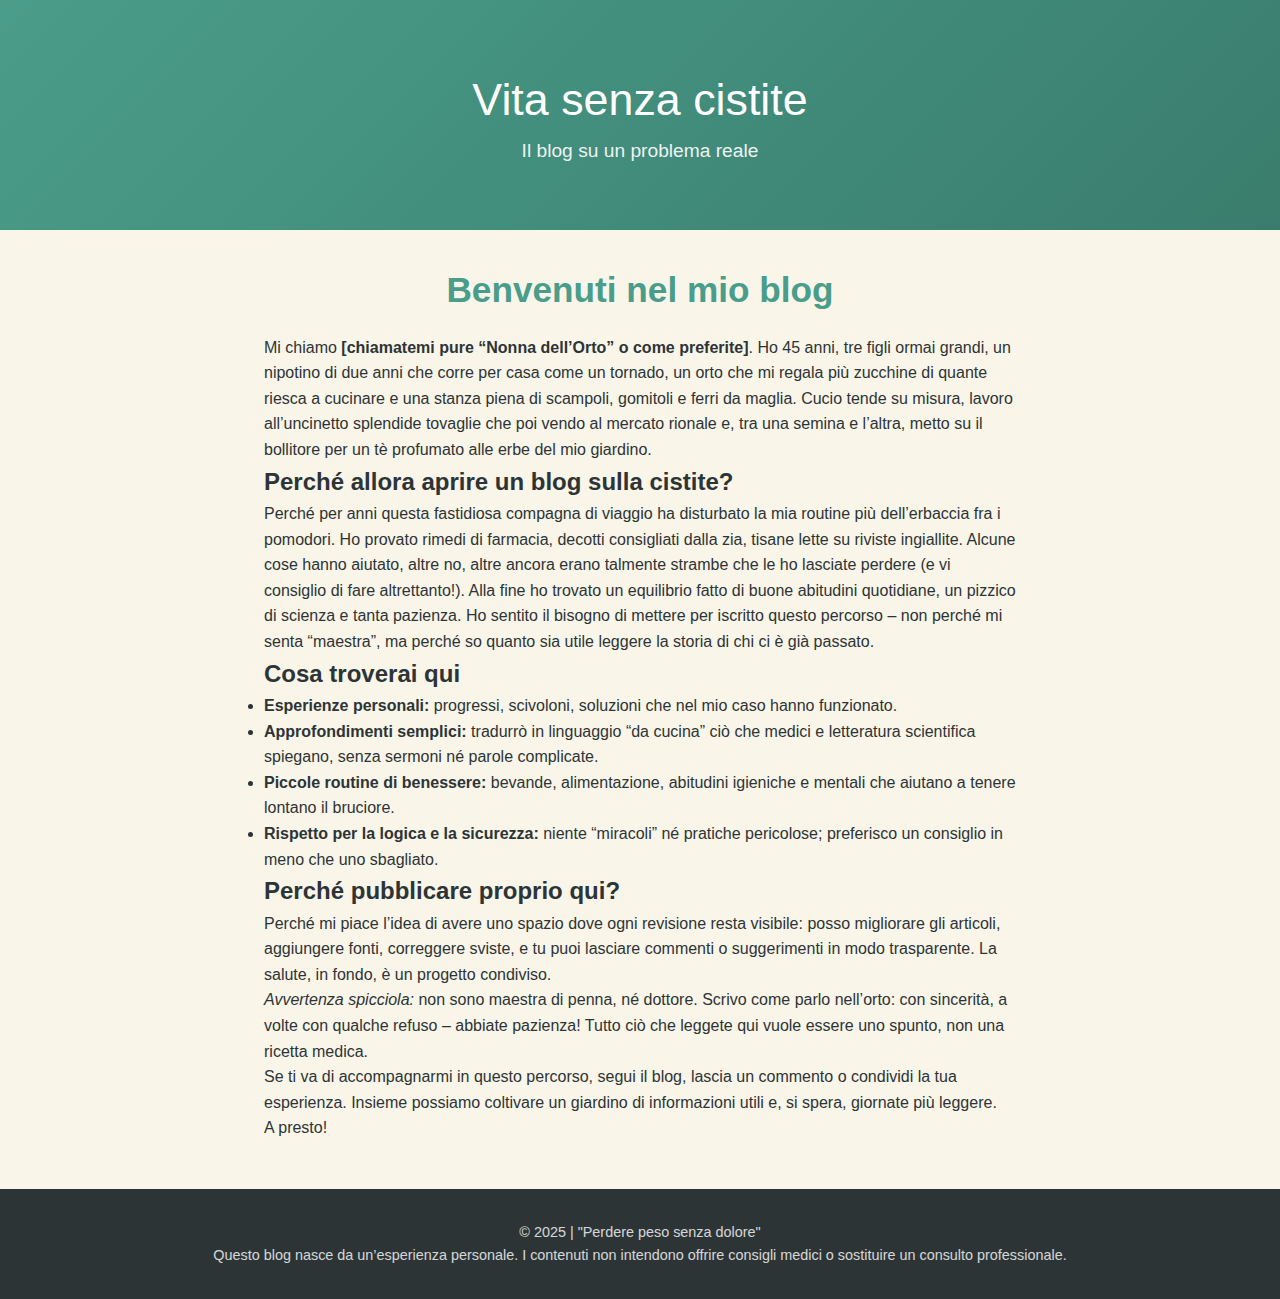
<file: index.html>
<!DOCTYPE html>
<html lang="it">
<head>
    <meta charset="utf-8">
    <meta name="viewport" content="width=device-width, initial-scale=1.0">
    <title>Vita senza cistite</title>
    <meta name="description" content="Perdere peso senza dolore – Esperienze reali, riflessioni e consigli pratici per dimagrire in modo sano e sostenibile.">
    <meta name="theme-color" content="#FFCDD2">
    <meta name="robots" content="noindex, nofollow">
    <meta name="google-site-verification" content="QpzWaEmqQu8U_hI5X4MTnWxTr7TLb5O5If5R4htcKWA" />
    <link rel="icon" href="img/favicon.png" type="image/x-icon">
    <link rel="stylesheet" href="style.css">
    <script type="application/ld+json">
    {
      "@context": "https://schema.org",
      "@type": "Blog",
      "name": "Vita senza cistite",
      "url": "https://vita-senza-cistite.github.io/cistite-blog/index.html",
      "description": "Esperienze reali, riflessioni e consigli pratici per dimagrire in modo sano e sostenibile.",
      "publisher": {
        "@type": "Person",
        "name": "Rita Scott"
      }
    }
    </script>
</head>
<body>
    <!-- Header con nome e slogan del blog -->
    <header>
        <span class="blog-title">Vita senza cistite</span>
        <p class="blog-slogan">Il blog su un problema reale</p>
    </header>
    
    <!-- Contenuto principale -->
    <div class="main-content">
        <section class="intro-section">
            <h1 class="content-title">Benvenuti nel mio blog</h1>
            <p>
                Mi chiamo <strong>[chiamatemi pure “Nonna dell’Orto” o come preferite]</strong>. Ho 45 anni, tre figli ormai grandi, un nipotino di due anni che corre per casa come un tornado, un orto che mi regala più zucchine di quante riesca a cucinare e una stanza piena di scampoli, gomitoli e ferri da maglia. Cucio tende su misura, lavoro all’uncinetto splendide tovaglie che poi vendo al mercato rionale e, tra una semina e l’altra, metto su il bollitore per un tè profumato alle erbe del mio giardino.
            </p>
            
            <h2>Perché allora aprire un blog sulla cistite?</h2>
            <p>
                Perché per anni questa fastidiosa compagna di viaggio ha disturbato la mia routine più dell’erbaccia fra i pomodori. Ho provato rimedi di farmacia, decotti consigliati dalla zia, tisane lette su riviste ingiallite. Alcune cose hanno aiutato, altre no, altre ancora erano talmente strambe che le ho lasciate perdere (e vi consiglio di fare altrettanto!). Alla fine ho trovato un equilibrio fatto di buone abitudini quotidiane, un pizzico di scienza e tanta pazienza. Ho sentito il bisogno di mettere per iscritto questo percorso – non perché mi senta “maestra”, ma perché so quanto sia utile leggere la storia di chi ci è già passato.
            </p>
            
            <h2>Cosa troverai qui</h2>
            <ul>
                <li>
                    <strong>Esperienze personali:</strong> progressi, scivoloni, soluzioni che nel mio caso hanno funzionato.
                </li>
                <li>
                    <strong>Approfondimenti semplici:</strong> tradurrò in linguaggio “da cucina” ciò che medici e letteratura scientifica spiegano, senza sermoni né parole complicate.
                </li>
                <li>
                    <strong>Piccole routine di benessere:</strong> bevande, alimentazione, abitudini igieniche e mentali che aiutano a tenere lontano il bruciore.
                </li>
                <li>
                    <strong>Rispetto per la logica e la sicurezza:</strong> niente “miracoli” né pratiche pericolose; preferisco un consiglio in meno che uno sbagliato.
                </li>
            </ul>
            
            <h2>Perché pubblicare proprio qui?</h2>
            <p>
                Perché mi piace l’idea di avere uno spazio dove ogni revisione resta visibile: posso migliorare gli articoli, aggiungere fonti, correggere sviste, e tu puoi lasciare commenti o suggerimenti in modo trasparente. La salute, in fondo, è un progetto condiviso.
            </p>
            
            <p>
                <em>Avvertenza spicciola:</em> non sono maestra di penna, né dottore. Scrivo come parlo nell’orto: con sincerità, a volte con qualche refuso – abbiate pazienza! Tutto ciò che leggete qui vuole essere uno spunto, non una ricetta medica.
            </p>
            
            <p>
                Se ti va di accompagnarmi in questo percorso, segui il blog, lascia un commento o condividi la tua esperienza. Insieme possiamo coltivare un giardino di informazioni utili e, si spera, giornate più leggere.
            </p>
            
            <p>
                A presto! 
            </p>
        </section>
    </div>
    
    <!-- Footer -->
    <footer>
        <p class="copyright">© 2025 | "Perdere peso senza dolore"</p>
        <p class="copyright">Questo blog nasce da un’esperienza personale. I contenuti non intendono offrire consigli medici o sostituire un consulto professionale.</p>
    </footer>
</body>
</html>
</file>
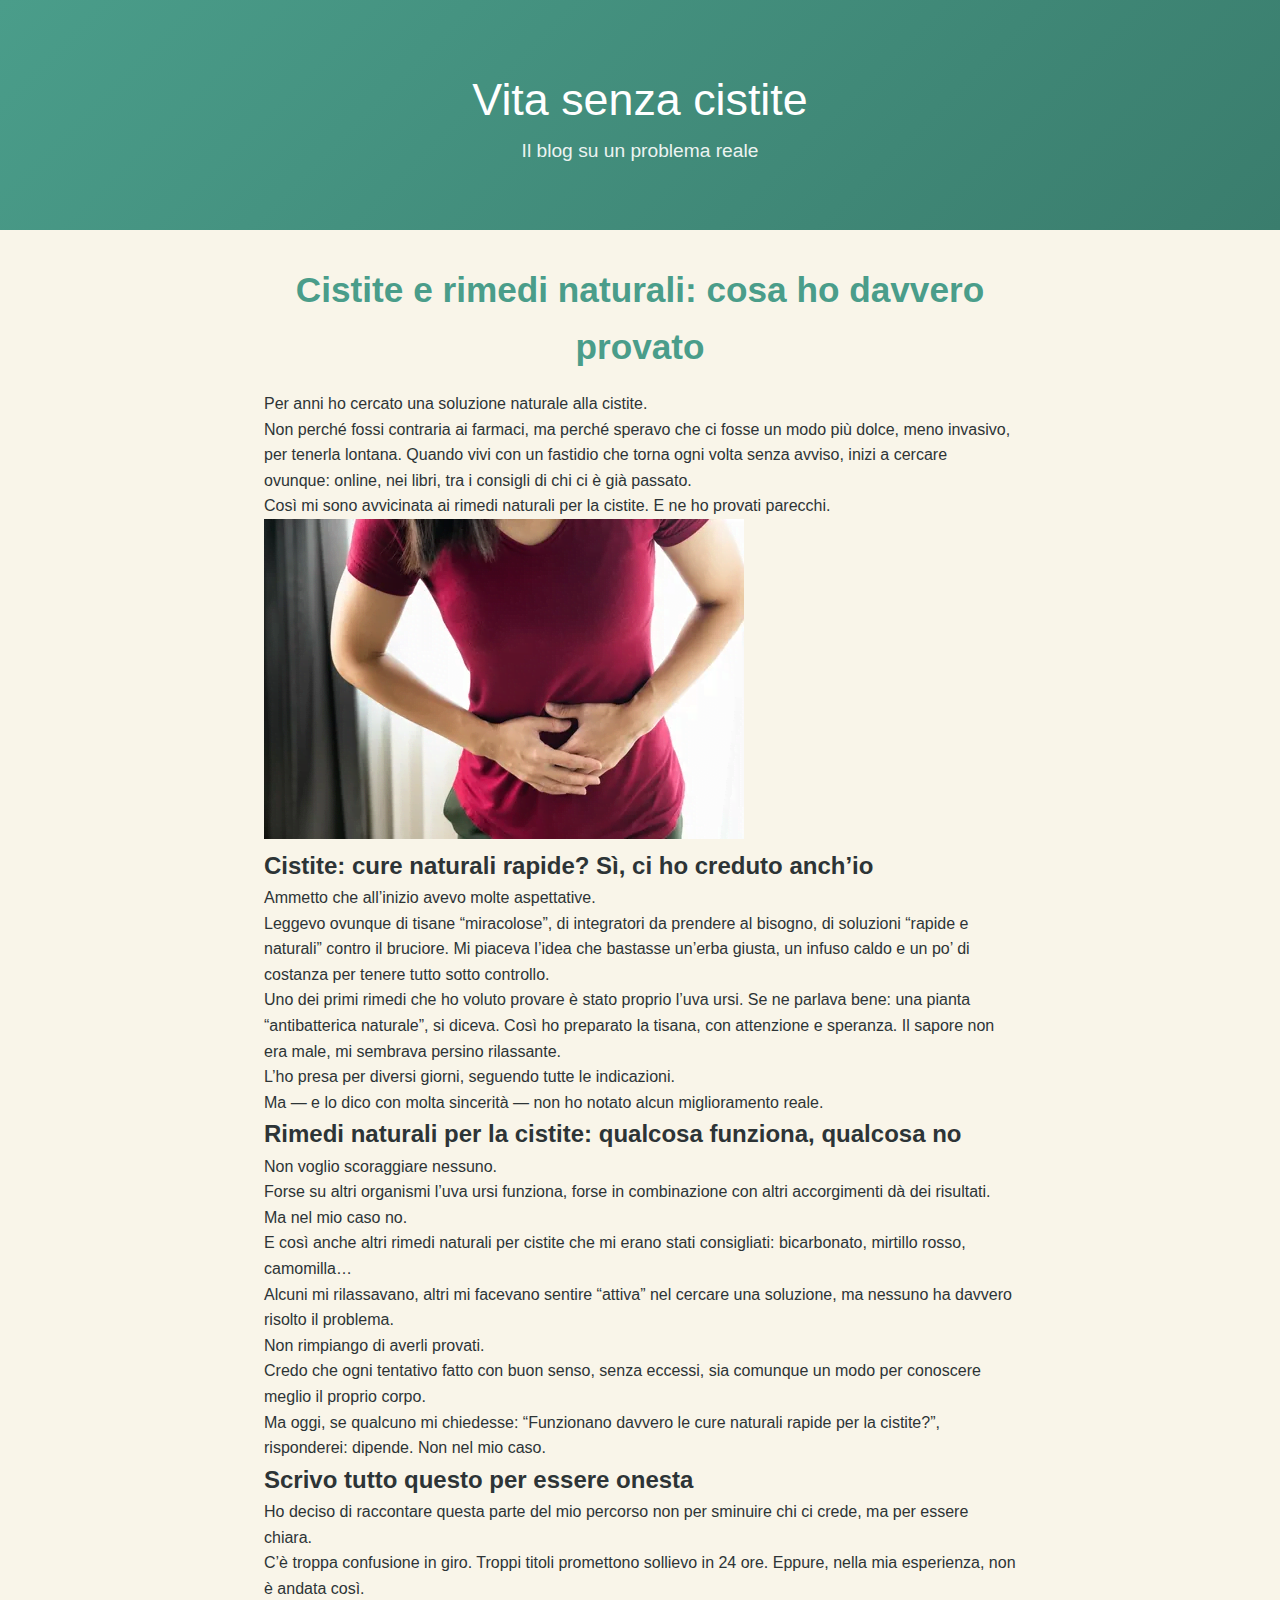
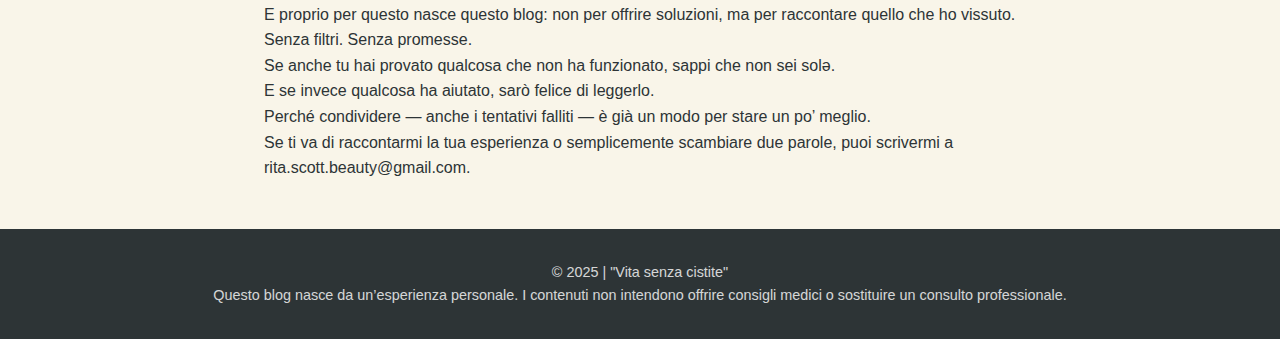
<file: cistite-rimedi-naturali.html>
<!DOCTYPE html>
<html lang="it">
<head>
    <meta charset="utf-8">
    <meta name="viewport" content="width=device-width, initial-scale=1.0">
    <title>Cistite e rimedi naturali: cosa ho davvero provato</title>
    <meta name="description" content="Cure naturali rapide per la cistite? Le ho provate tutte. Alcune piacevoli, altre inutili. Qui trovi solo la verità di chi ci è passata">
    <meta name="theme-color" content="#FFCDD2">
    <meta name="robots" content="index, follow">
    <link rel="icon" href="img/favicon.png" type="image/x-icon">
    <link rel="stylesheet" href="style.css">
    <script type="application/ld+json">
    {
      "@context": "https://schema.org",
      "@type": "Blog",
      "name": "Vita senza cistite",
      "url": "https://vita-senza-cistite.github.io/cistite-blog/cistite-rimedi-naturali.html",
      "description": "Cure naturali rapide per la cistite? Le ho provate tutte. Alcune piacevoli, altre inutili. Qui trovi solo la verità di chi ci è passata",
      "publisher": {
        "@type": "Person",
        "name": "Rita Scott"
      }
    }
    </script>
</head>
<body>
    <!-- Header con nome e slogan del blog -->
    <header>
        <span class="blog-title">Vita senza cistite</span>
        <p class="blog-slogan">Il blog su un problema reale</p>
    </header>
    
    <!-- Contenuto principale -->
    <div class="main-content">
        <section class="intro-section">
            <h1 class="content-title">Cistite e rimedi naturali: cosa ho davvero provato</h1>
            <p>
                Per anni ho cercato una soluzione naturale alla cistite.<br>
                Non perché fossi contraria ai farmaci, ma perché speravo che ci fosse un modo più dolce, meno invasivo, per tenerla lontana. Quando vivi con un fastidio che torna ogni volta senza avviso, inizi a cercare ovunque: online, nei libri, tra i consigli di chi ci è già passato.<br>
                Così mi sono avvicinata ai rimedi naturali per la cistite. E ne ho provati parecchi.
            </p>
            <img src="img/donna.png" alt="Donna con espressione di dolore e mani sull’addome, sintomo tipico della cistite" class="img-centered">
            <h2>Cistite: cure naturali rapide? Sì, ci ho creduto anch’io</h2>
            <p>
                Ammetto che all’inizio avevo molte aspettative.<br>
                Leggevo ovunque di tisane “miracolose”, di integratori da prendere al bisogno, di soluzioni “rapide e naturali” contro il bruciore. Mi piaceva l’idea che bastasse un’erba giusta, un infuso caldo e un po’ di costanza per tenere tutto sotto controllo.
            </p>
            <p>
                Uno dei primi rimedi che ho voluto provare è stato proprio l’uva ursi. Se ne parlava bene: una pianta “antibatterica naturale”, si diceva. Così ho preparato la tisana, con attenzione e speranza. Il sapore non era male, mi sembrava persino rilassante.<br>
                L’ho presa per diversi giorni, seguendo tutte le indicazioni.<br>
                Ma — e lo dico con molta sincerità — non ho notato alcun miglioramento reale.
            </p>

            <h2>Rimedi naturali per la cistite: qualcosa funziona, qualcosa no</h2>
            <p>
                Non voglio scoraggiare nessuno.<br>
                Forse su altri organismi l’uva ursi funziona, forse in combinazione con altri accorgimenti dà dei risultati. Ma nel mio caso no.<br>
                E così anche altri rimedi naturali per cistite che mi erano stati consigliati: bicarbonato, mirtillo rosso, camomilla…<br>
                Alcuni mi rilassavano, altri mi facevano sentire “attiva” nel cercare una soluzione, ma nessuno ha davvero risolto il problema.
            </p>
            <p>
                Non rimpiango di averli provati.<br>
                Credo che ogni tentativo fatto con buon senso, senza eccessi, sia comunque un modo per conoscere meglio il proprio corpo.<br>
                Ma oggi, se qualcuno mi chiedesse: “Funzionano davvero le cure naturali rapide per la cistite?”, risponderei: dipende. Non nel mio caso.
            </p>
            
            <h2>Scrivo tutto questo per essere onesta</h2>
            <p>
                Ho deciso di raccontare questa parte del mio percorso non per sminuire chi ci crede, ma per essere chiara.<br>
                C’è troppa confusione in giro. Troppi titoli promettono sollievo in 24 ore. Eppure, nella mia esperienza, non è andata così.<br>
                E proprio per questo nasce questo blog: non per offrire soluzioni, ma per raccontare quello che ho vissuto.<br>
                Senza filtri. Senza promesse.
            </p>
            <p>
                Se anche tu hai provato qualcosa che non ha funzionato, sappi che non sei solə.<br>
                E se invece qualcosa ha aiutato, sarò felice di leggerlo.<br>
                Perché condividere — anche i tentativi falliti — è già un modo per stare un po’ meglio.
            </p>
			<p>
			    Se ti va di raccontarmi la tua esperienza o semplicemente scambiare due parole, puoi 
				scrivermi a rita.scott.beauty@gmail.com.
			</p>
        </section>
    </div>
    
    <!-- Footer -->
    <footer>
        <p class="copyright">© 2025 | "Vita senza cistite"</p>
        <p class="copyright">Questo blog nasce da un’esperienza personale. I contenuti non intendono offrire consigli medici o sostituire un consulto professionale.</p>
    </footer>
</body>
</html>
</file>
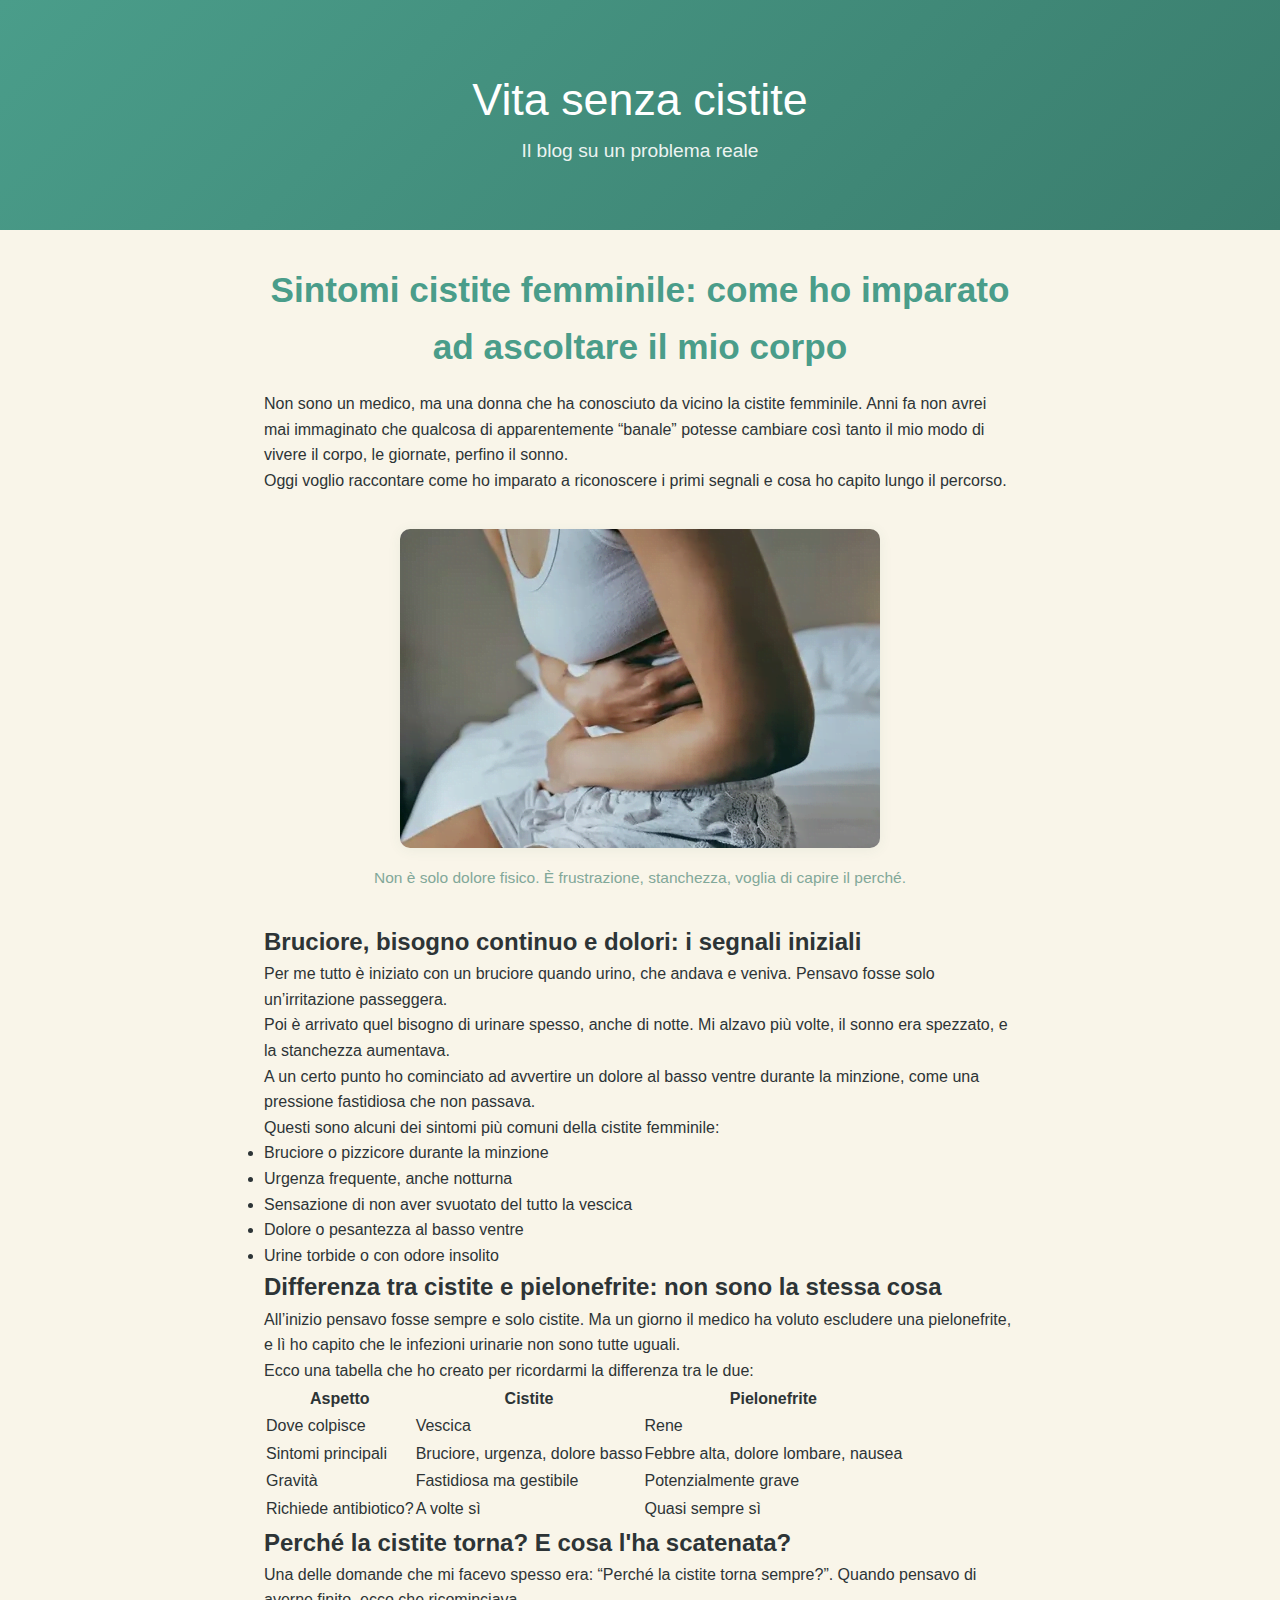
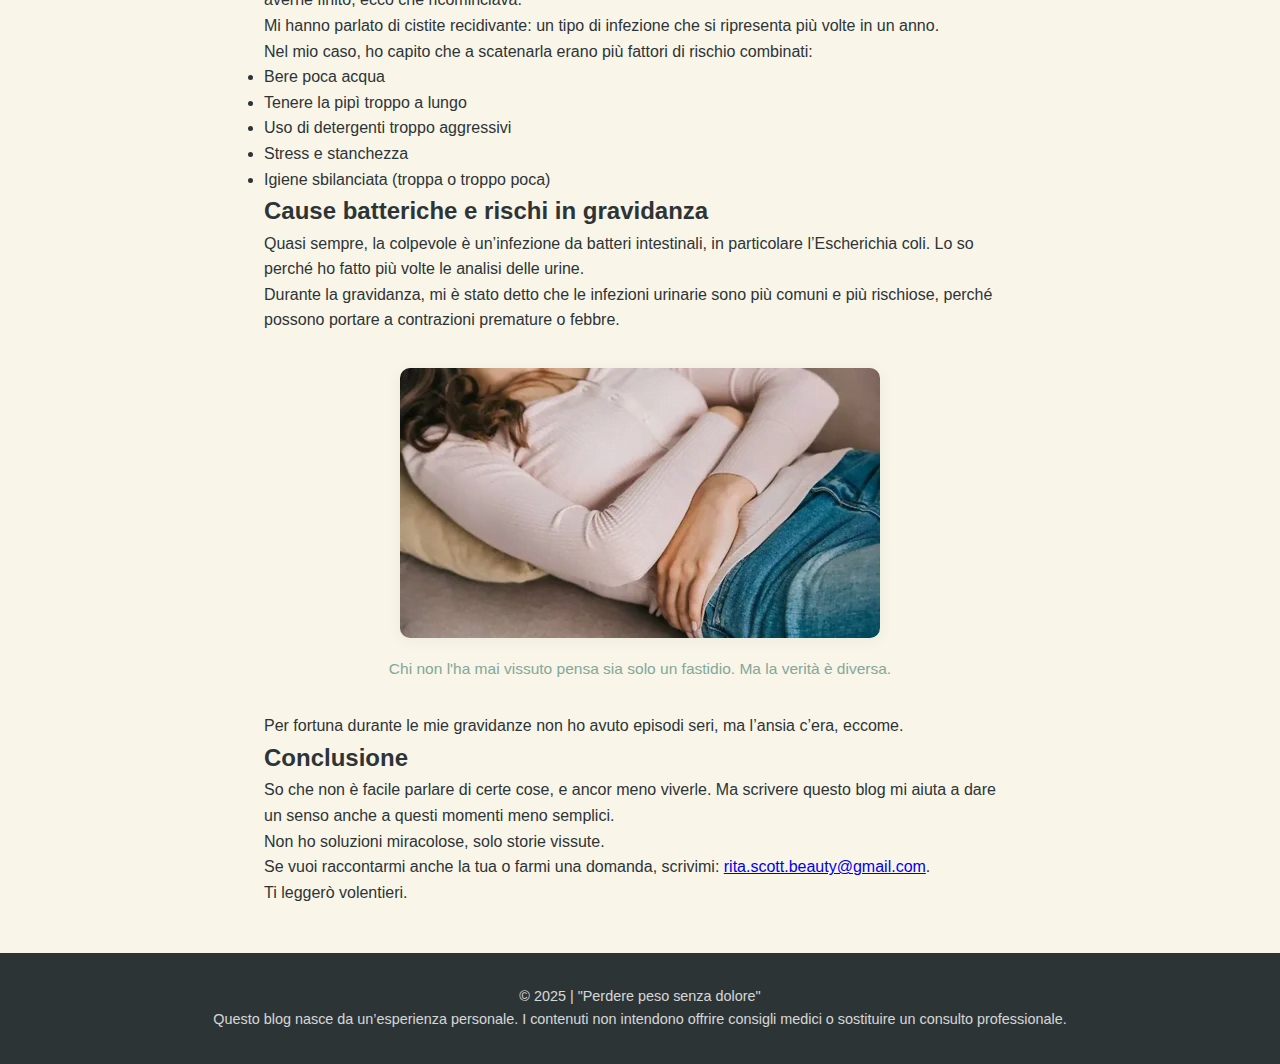
<file: sintomi-cistite-femminile.html>
<!DOCTYPE html>
<html lang="it">
<head>
    <meta charset="utf-8">
    <meta name="viewport" content="width=device-width, initial-scale=1.0">
    <title>Sintomi cistite femminile: come riconoscerli e cosa sapere</title>
    <meta name="description" content="Bruciore, urgenza, dolore al basso ventre: ecco come ho capito di avere la cistite e perché continuava a tornare. Una storia vera">
    <meta name="theme-color" content="#FFCDD2">
    <meta name="robots" content="index, follow">
    <link rel="icon" href="img/favicon.png" type="image/x-icon">
    <link rel="stylesheet" href="style.css">
<script type="application/ld+json">
{
  "@context": "https://schema.org",
  "@type": "BlogPosting",
  "mainEntityOfPage": {
    "@type": "WebPage",
    "@id": "https://vita-senza-cistite.github.io/cistite-blog/sintomi-cistite-femminile.html"
  },
  "headline": "Sintomi cistite femminile: come riconoscerli e cosa sapere",
  "description": "Bruciore, urgenza, dolore al basso ventre: ecco come ho capito di avere la cistite e perché continuava a tornare. Una storia vera.",
  "author": {
    "@type": "Person",
    "name": "Rita Scott"
  },
  "publisher": {
    "@type": "Person",
    "name": "Rita Scott"
  },
  "datePublished": "2025-07-18",
  "image": "https://vita-senza-cistite.github.io/cistite-blog/img/dolore%20al%20basso%20ventre.png",
  "inLanguage": "it"
}
</script>

</head>
<body>
    <!-- Header con nome e slogan del blog -->
    <header>
        <span class="blog-title">Vita senza cistite</span>
        <p class="blog-slogan">Il blog su un problema reale</p>
    </header>
    
    <!-- Contenuto principale -->
    <div class="main-content">
        <section class="intro-section">
            <h1 class="content-title">Sintomi cistite femminile: come ho imparato ad ascoltare il mio corpo</h1>
            <p>
              Non sono un medico, ma una donna che ha conosciuto da vicino la cistite femminile. Anni fa non avrei mai immaginato che qualcosa di apparentemente “banale” potesse cambiare così tanto il mio modo di vivere il corpo, le giornate, perfino il sonno.<br>
              Oggi voglio raccontare come ho imparato a riconoscere i primi segnali e cosa ho capito lungo il percorso.
            </p>
			<figure style="margin:2.2em auto 2em auto; text-align:center;">
  <img src="img/dolore al basso ventre.png" alt="Donna seduta con le mani sul ventre per dolore da cistite"
       style="max-width:95%; height:auto; border-radius:10px; box-shadow:0 2px 14px rgba(60,120,80,0.07);">
  <figcaption style="margin-top:0.7em; color:#82a899; font-size:0.97em;">
    Non è solo dolore fisico. È frustrazione, stanchezza, voglia di capire il perché.
  </figcaption>
</figure>
            <h2>Bruciore, bisogno continuo e dolori: i segnali iniziali</h2>
            <p>
              Per me tutto è iniziato con un bruciore quando urino, che andava e veniva. Pensavo fosse solo un’irritazione passeggera.<br>
              Poi è arrivato quel bisogno di urinare spesso, anche di notte. Mi alzavo più volte, il sonno era spezzato, e la stanchezza aumentava.<br>
              A un certo punto ho cominciato ad avvertire un dolore al basso ventre durante la minzione, come una pressione fastidiosa che non passava.
            </p>
            <p>Questi sono alcuni dei sintomi più comuni della cistite femminile:</p>
            <ul>
              <li>Bruciore o pizzicore durante la minzione</li>
              <li>Urgenza frequente, anche notturna</li>
              <li>Sensazione di non aver svuotato del tutto la vescica</li>
              <li>Dolore o pesantezza al basso ventre</li>
              <li>Urine torbide o con odore insolito</li>
            </ul>
            <h2> Differenza tra cistite e pielonefrite: non sono la stessa cosa </h2>
            <p>
              All’inizio pensavo fosse sempre e solo cistite. Ma un giorno il medico ha voluto escludere una pielonefrite, e lì ho capito che le infezioni urinarie non sono tutte uguali.<br>
              Ecco una tabella che ho creato per ricordarmi la differenza tra le due:
            </p>
            <!-- Таблица (адаптивная, светлая, Google Sites-friendly) -->
            <div class="tabella-cistite-wrap">
              <table class="custom-table">
                <thead>
                  <tr>
                    <th>Aspetto</th>
                    <th>Cistite</th>
                    <th>Pielonefrite</th>
                  </tr>
                </thead>
                <tbody>
                  <tr>
                    <td>Dove colpisce</td>
                    <td>Vescica</td>
                    <td>Rene</td>
                  </tr>
                  <tr>
                    <td>Sintomi principali</td>
                    <td>Bruciore, urgenza, dolore basso</td>
                    <td>Febbre alta, dolore lombare, nausea</td>
                  </tr>
                  <tr>
                    <td>Gravità</td>
                    <td>Fastidiosa ma gestibile</td>
                    <td>Potenzialmente grave</td>
                  </tr>
                  <tr>
                    <td>Richiede antibiotico?</td>
                    <td>A volte sì</td>
                    <td>Quasi sempre sì</td>
                  </tr>
                </tbody>
              </table>
            </div>
            <h2>Perché la cistite torna? E cosa l'ha scatenata?</h2>
            <p>
              Una delle domande che mi facevo spesso era: “Perché la cistite torna sempre?”. Quando pensavo di averne finito, ecco che ricominciava.<br>
              Mi hanno parlato di cistite recidivante: un tipo di infezione che si ripresenta più volte in un anno.<br>
              Nel mio caso, ho capito che a scatenarla erano più fattori di rischio combinati:
            </p>
            <ul>
              <li>Bere poca acqua</li>
              <li>Tenere la pipì troppo a lungo</li>
              <li>Uso di detergenti troppo aggressivi</li>
              <li>Stress e stanchezza</li>
              <li>Igiene sbilanciata (troppa o troppo poca)</li>
            </ul>
            <h2>Cause batteriche e rischi in gravidanza</h2>
            <p>
              Quasi sempre, la colpevole è un’infezione da batteri intestinali, in particolare l’Escherichia coli. Lo so perché ho fatto più volte le analisi delle urine.<br>
              Durante la gravidanza, mi è stato detto che le infezioni urinarie sono più comuni e più rischiose, perché possono portare a contrazioni premature o febbre.
            </p>
			<figure style="margin:2.2em auto 2em auto; text-align:center;">
  <img src="img/dolore addominale con cistite.png" alt="Donna che prova disagio a causa della cistite"
       style="max-width:95%; height:auto; border-radius:10px; box-shadow:0 2px 14px rgba(60,120,80,0.07);">
  <figcaption style="margin-top:0.7em; color:#82a899; font-size:0.97em;">
    Chi non l'ha mai vissuto pensa sia solo un fastidio. Ma la verità è diversa.
  </figcaption>
</figure>
            <p>
              Per fortuna durante le mie gravidanze non ho avuto episodi seri, ma l’ansia c’era, eccome.
            </p>
            <h2>Conclusione</h2>
            <p>
              So che non è facile parlare di certe cose, e ancor meno viverle. Ma scrivere questo blog mi aiuta a dare un senso anche a questi momenti meno semplici.<br>
              Non ho soluzioni miracolose, solo storie vissute.<br>
              Se vuoi raccontarmi anche la tua o farmi una domanda, scrivimi: <a href="mailto:rita.scott.beauty@gmail.com">rita.scott.beauty@gmail.com</a>.<br>
              Ti leggerò volentieri. 
            </p>
        </section>
    </div>
    
    <!-- Footer -->
    <footer>
        <p class="copyright">© 2025 | "Perdere peso senza dolore"</p>
        <p class="copyright">Questo blog nasce da un’esperienza personale. I contenuti non intendono offrire consigli medici o sostituire un consulto professionale.</p>
    </footer>
</body>
</html>
</file>
<file: style.css>
:root {
            --primary: #4a9d8a;
            --secondary: #e8c07d;
            --dark: #2d3436;
            --light: #f9f5e9;
        }
        
        * {
            margin: 0;
            padding: 0;
            box-sizing: border-box;
        }
        
        body {
            font-family: 'Segoe UI', Tahoma, Geneva, Verdana, sans-serif;
            line-height: 1.6;
            color: var(--dark);
            background-color: var(--light);
        }
        
        /* Header */
        header {
            background: linear-gradient(135deg, var(--primary), #3a7d6d);
            color: white;
            text-align: center;
            padding: 4rem 1rem;
        }
        
        .blog-title {
            font-size: 2.8rem;
            margin-bottom: 0.5rem;
        }
        
        .blog-slogan {
            font-size: 1.2rem;
            opacity: 0.9;
            max-width: 600px;
            margin: 0 auto;
        }
        
        /* Main Content */
        .main-content {
            max-width: 800px;
            margin: 2rem auto;
            padding: 0 1.5rem;
        }
        
        .intro-section {
            margin-bottom: 3rem;
        }
        
        .content-title {
            color: var(--primary);
            font-size: 2.2rem;
            margin-bottom: 1rem;
			text-align: center;
        }
		
		h3 {
       color: var(--primary); /* тот же цвет, что и у h2 */
       font-size: 1.6rem; /* немного меньше, чем у h2 (1.8rem) */
       display: inline-block;
       font-weight: 700; /* можно сделать немного легче, если у h2 bold */
    }
        
        .content-text {
            margin-bottom: 1.5rem;
            font-size: 1.1rem;
        }
        
        /* Articles List */
        .articles-list {
            list-style: none;
            margin-top: 2rem;
        }
        
        .articles-list li {
            margin-bottom: 1.2rem;
            border-left: 3px solid var(--secondary);
            padding-left: 1rem;
            transition: all 0.3s ease;
        }
        
        .articles-list li:hover {
            border-left-width: 6px;
            padding-left: 1.2rem;
        }
        
        .article-link {
            color: var(--dark);
            text-decoration: none;
            font-size: 1.1rem;
            display: block;
        }
        
        .article-date {
            display: block;
            font-size: 0.85rem;
            color: #666;
            margin-top: 0.3rem;
        }
        
        /* Footer */
        footer {
            background-color: var(--dark);
            color: white;
            text-align: center;
            padding: 2rem 1rem;
            margin-top: 3rem;
        }
        
        .footer-links {
            display: flex;
            justify-content: center;
            gap: 1.5rem;
            margin: 1rem 0;
        }
        
        .footer-links a {
            color: white;
            text-decoration: none;
        }
        
        .footer-links a:hover {
            color: var(--secondary);
        }
        
        .copyright {
            font-size: 0.9rem;
            opacity: 0.8;
        }
        
        @media (max-width: 768px) {
            .blog-title {
                font-size: 2rem;
            }
            
            .blog-slogan {
                font-size: 1rem;
            }
            
            .content-title {
                font-size: 1.5rem;
            }
        }
		/* Для мобильных устройств */
@media (max-width: 768px) {
    h3 {
        font-size: 1.3rem; /* адаптивный размер */
    }
}
</file>
